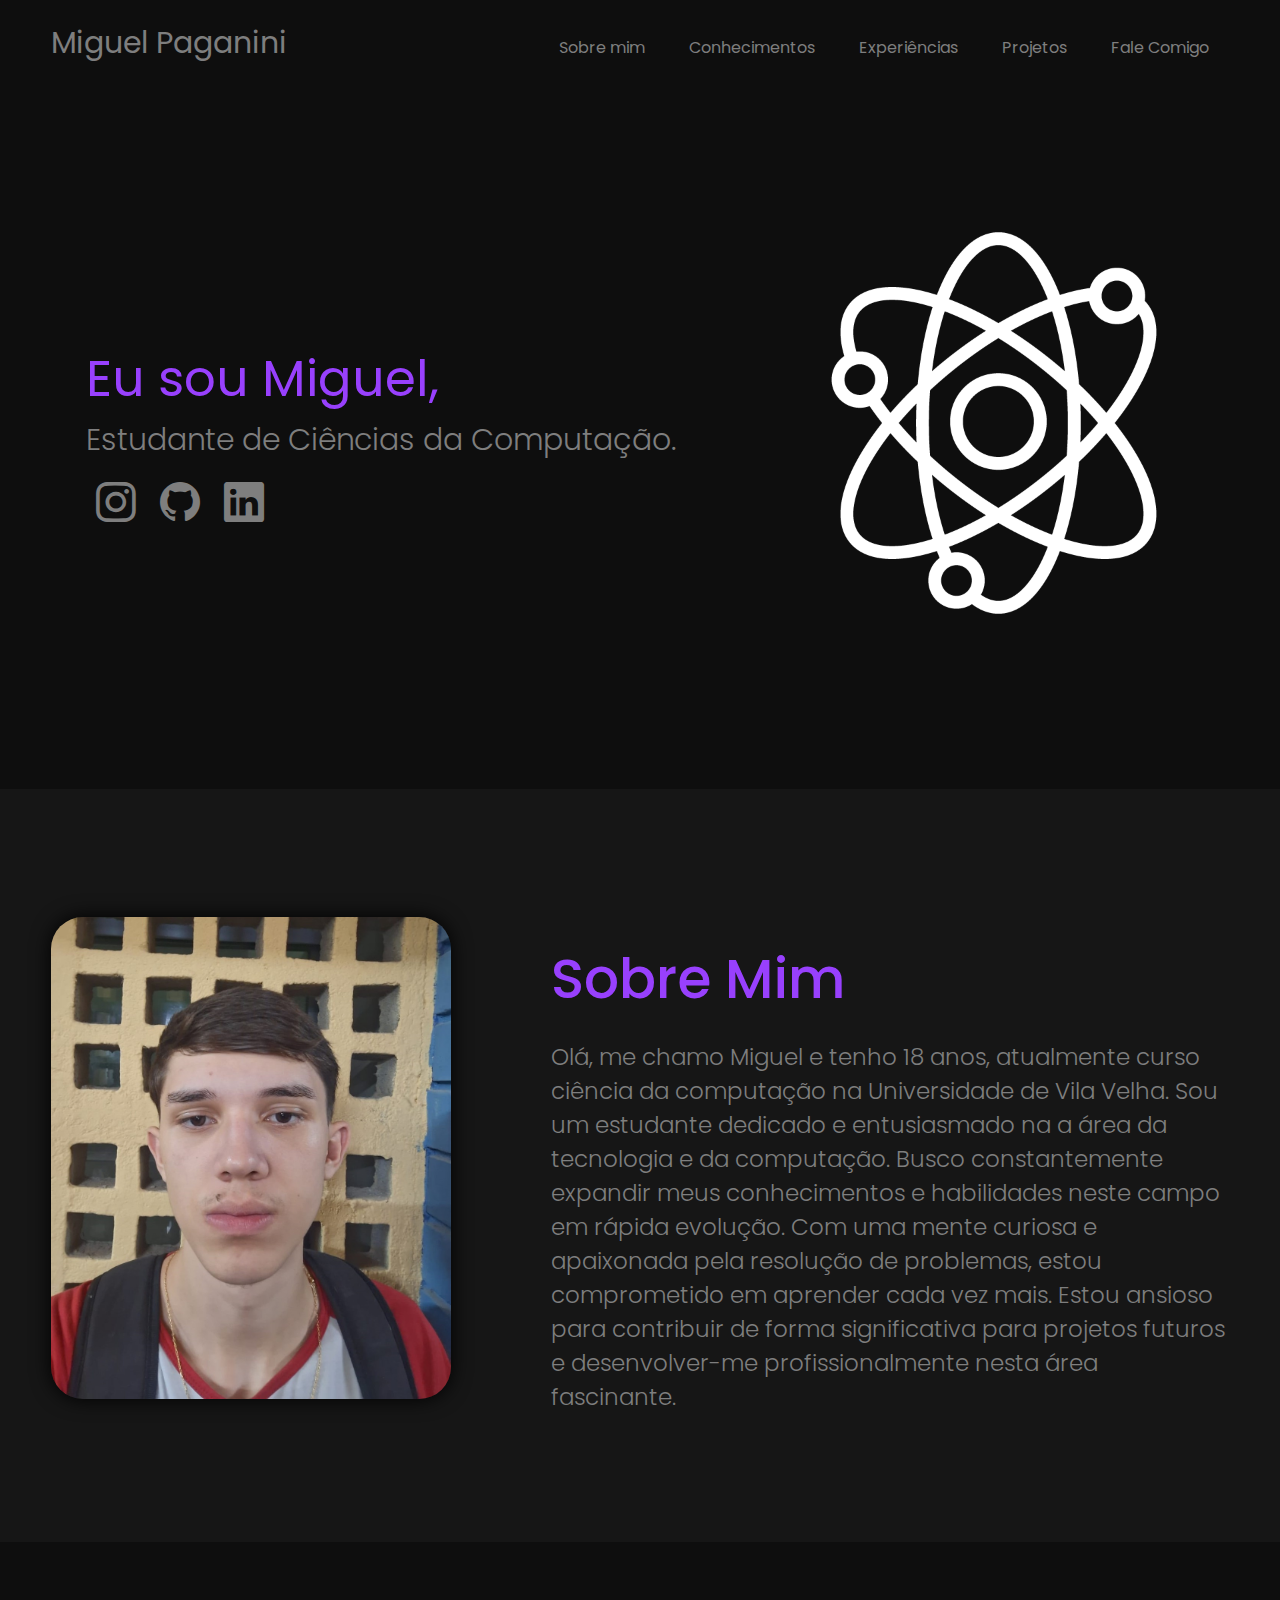
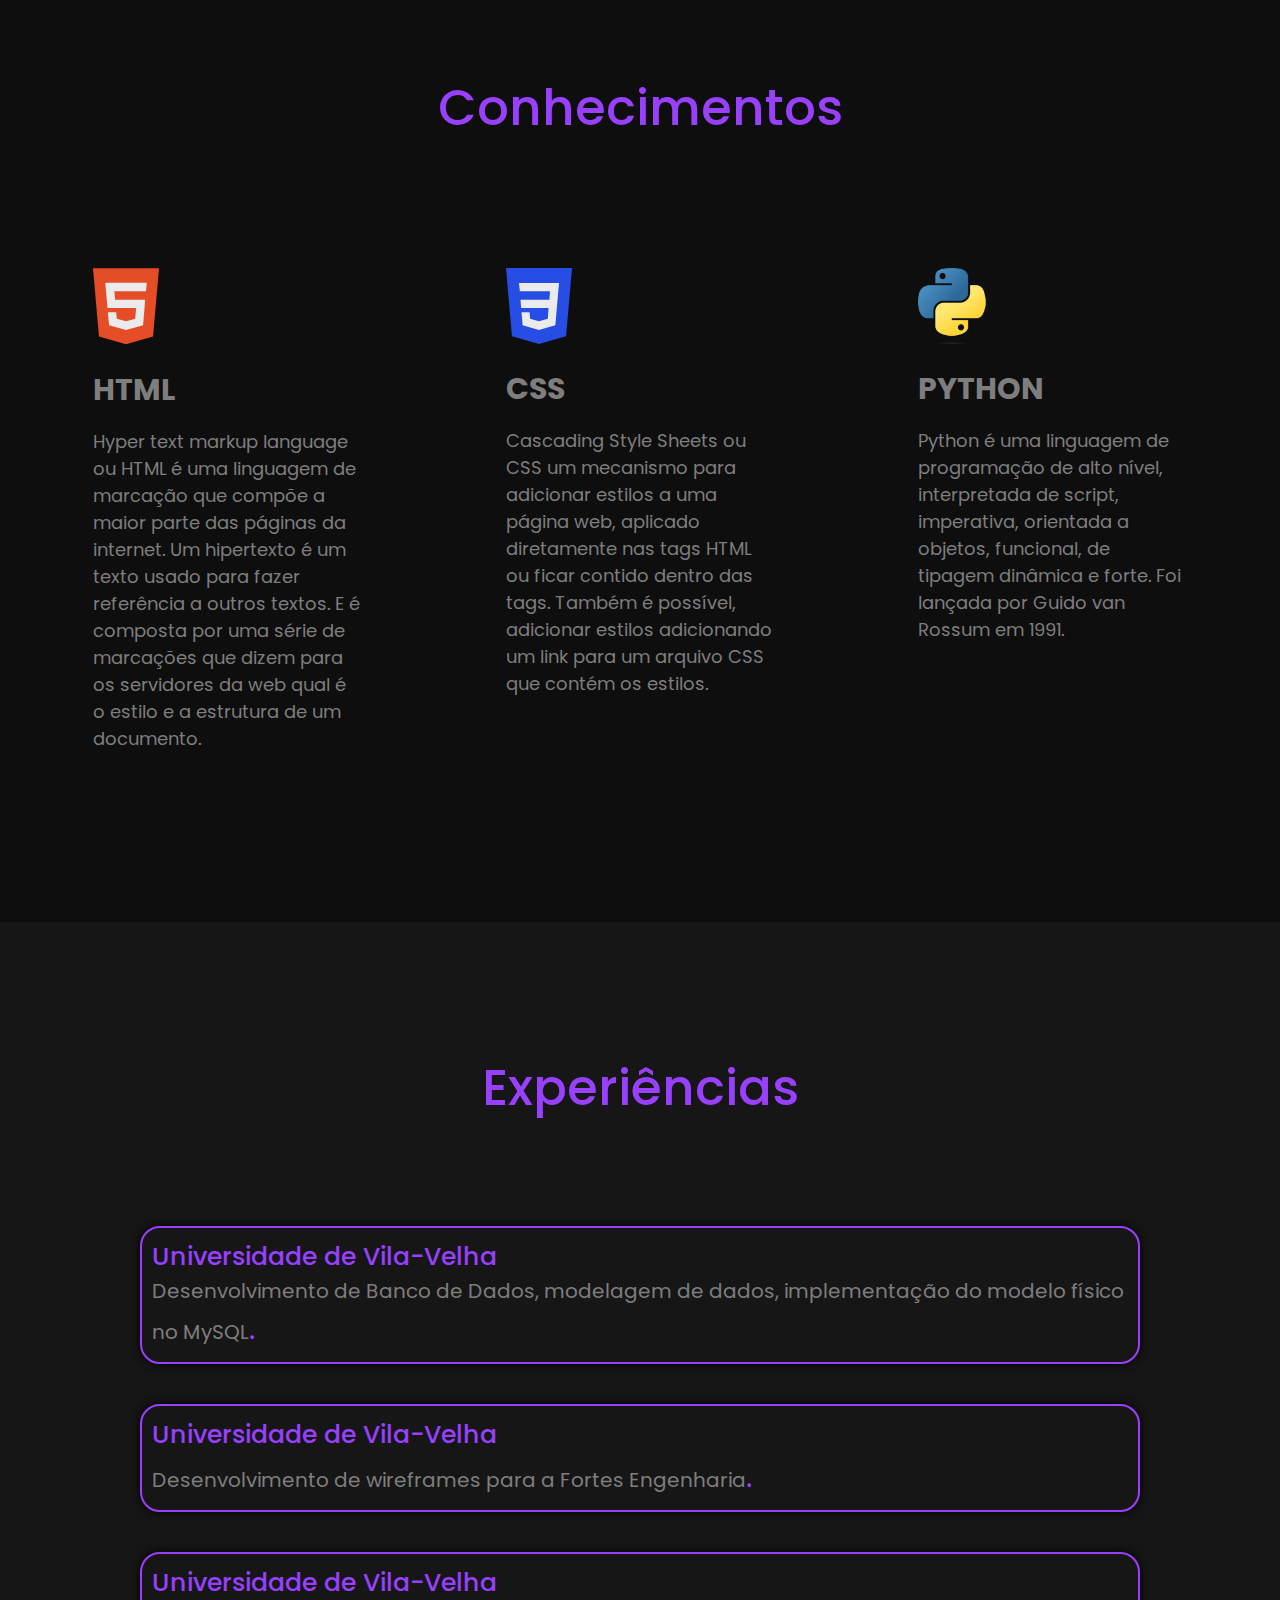
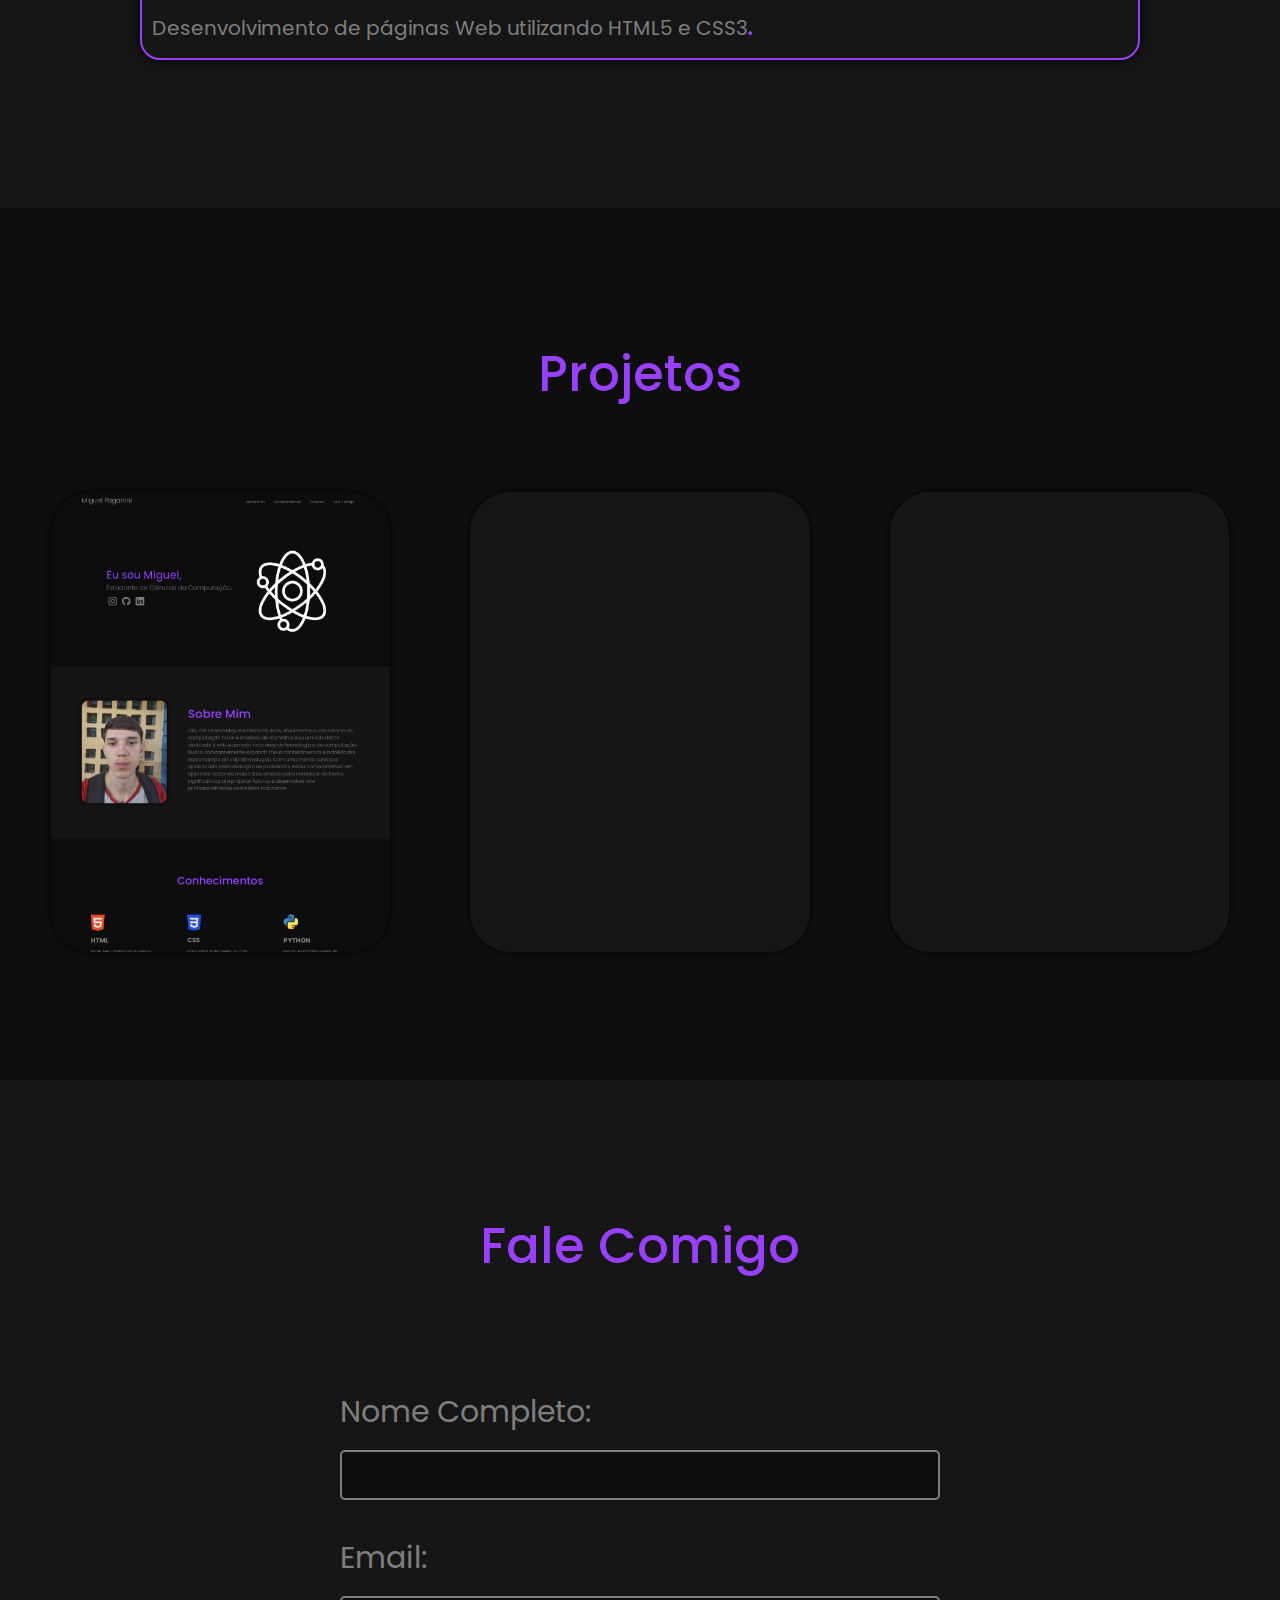
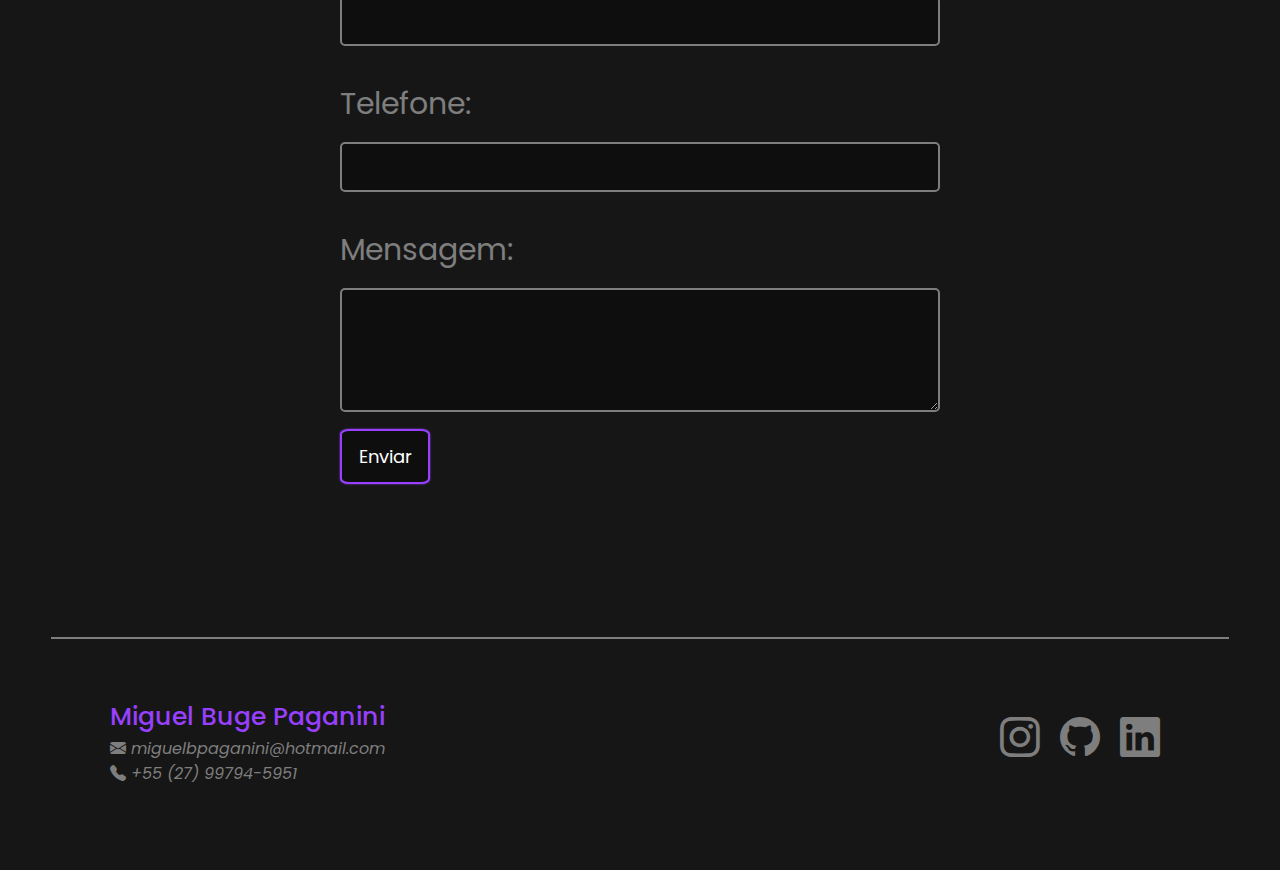
<file: index.html>
<!DOCTYPE html>
<html lang="pt-br">
  <head>
    <meta charset="UTF-8" />
    <meta name="viewport" content="width=device-width, initial-scale=1.0" />
    <link rel="stylesheet" href="index.css" />
    <link rel="preconnect" href="https://fonts.googleapis.com" />
    <link rel="preconnect" href="https://fonts.gstatic.com" crossorigin />
    <link
      href="https://fonts.googleapis.com/css2?family=Poppins:ital,wght@0,100;0,200;0,300;0,400;0,500;0,600;0,700;0,800;0,900;1,100;1,200;1,300;1,400;1,500;1,600;1,700;1,800;1,900&display=swap"
      rel="stylesheet"
    />
    <link
      rel="stylesheet"
      href="https://cdn.jsdelivr.net/npm/bootstrap-icons@1.11.3/font/bootstrap-icons.min.css"
    />
    <title>Miguel Buge Paganini</title>
  </head>

  <body>
    <header class="cabecalho">
      <div class="interface">
        <div class="inicio">
          <a href="#home">Miguel Paganini</a>
        </div>
        <!--inicio-->
        <nav class="menu">
          <ul>
            <li><a href="#.about">Sobre mim</a></li>
            <li><a href="#.skills">Conhecimentos</a></li>
            <li><a href="#.experiencias">Experiências</a></li>
            <li><a href="#.projects">Projetos</a></li>
            <li><a href="#.contact">Fale Comigo</a></li>
          </ul>
        </nav>
        <!--menu-->
      </div>
      <!--interface-->
    </header>
    <!--cabecalho-->

    <main>
      <section class="home">
        <div class="interface">
          <div class="flex">
            <div class="home_texto">
              <h1>Eu sou Miguel,</h1>
              <h3>Estudante de Ciências da Computação.</h3>
              <ul>
                <li>
                  <a
                    target="_blank"
                    href="https://www.instagram.com/miguelbpaganini/?next=%2F"
                    ><i class="bi bi-instagram" style="font-size: 40px"></i
                  ></a>
                </li>
                <li>
                  <a target="_blank" href="https://github.com/Miguel-Paganini"
                    ><i class="bi bi-github" style="font-size: 40px"></i
                  ></a>
                </li>
                <li>
                  <a
                    target="_blank"
                    href="https://www.linkedin.com/in/miguel-paganini-3728242b7/"
                    ><i class="bi bi-linkedin" style="font-size: 40px"></i
                  ></a>
                </li>
              </ul>
            </div>
            <!--home_texto-->
            <div class="home_img">
              <img src="images/ciencia-tecnologia.png" alt="foto_computação" />
            </div>
            <!--home_img-->
          </div>
          <!--flex-->
        </div>
        <!--interface-->
      </section>
      <!--home-->

      <section id=".about" class="about">
        <div class="interface">
          <div class="flex">
            <div class="about_img">
              <img src="images/miguel_escola.jpeg" alt="Foto na escola" />
            </div>
            <!--about_img-->
            <div class="about_texto">
              <h2>Sobre Mim</h2>
              <p>
                Olá, me chamo Miguel e tenho 18 anos, atualmente curso ciência
                da computação na Universidade de Vila Velha. Sou um estudante
                dedicado e entusiasmado na a área da tecnologia e da computação.
                Busco constantemente expandir meus conhecimentos e habilidades
                neste campo em rápida evolução. Com uma mente curiosa e
                apaixonada pela resolução de problemas, estou comprometido em
                aprender cada vez mais. Estou ansioso para contribuir de forma
                significativa para projetos futuros e desenvolver-me
                profissionalmente nesta área fascinante.
              </p>
            </div>
            <!--about_texto-->
          </div>
          <!--flex-->
        </div>
        <!--interface-->
      </section>
      <!--about-->

      <section id=".skills" class="skills">
        <div class="interface">
          <h2 class="titulo">Conhecimentos</h2>
          <div class="flex">
            <div class="skills_box">
              <img src="images/html2.svg" alt="html_simbolo" />
              <h3>HTML</h3>
              <p>
                Hyper text markup language ou HTML é uma linguagem de marcação
                que compõe a maior parte das páginas da internet. Um hipertexto
                é um texto usado para fazer referência a outros textos. E é
                composta por uma série de marcações que dizem para os servidores
                da web qual é o estilo e a estrutura de um documento.
              </p>
            </div>
            <!--skills_box-->
            <div class="skills_box">
              <img src="images/css2.svg" alt="css_simbolo" />
              <h3>CSS</h3>
              <p>
                Cascading Style Sheets ou CSS um mecanismo para adicionar
                estilos a uma página web, aplicado diretamente nas tags HTML ou
                ficar contido dentro das tags. Também é possível, adicionar
                estilos adicionando um link para um arquivo CSS que contém os
                estilos.
              </p>
            </div>
            <!--skills_box-->
            <div class="skills_box">
              <img
                width="70px"
                src="images/Python-logo-notext.svg.png"
                alt="python_simbolo"
              />
              <h3>PYTHON</h3>
              <p>
                Python é uma linguagem de programação de alto nível,
                interpretada de script, imperativa, orientada a objetos,
                funcional, de tipagem dinâmica e forte. Foi lançada por Guido
                van Rossum em 1991.
              </p>
            </div>
            <!--skills_box-->
          </div>
          <!--flex-->
        </div>
        <!--interface-->
      </section>
      <!--skills-->

      <section id=".experiencias" class="experiencias">
        <div class="interface">
          <h2 class="titulo">Experiências</h2>
          <div class="flex">
            <article class="conteudo">
              <h3>Universidade de Vila-Velha</h3>
              <p>
                Desenvolvimento de Banco de Dados, modelagem de dados,
                implementação do modelo físico no MySQL<span>.</span>
              </p>
            </article>
            <article class="conteudo">
              <h3>Universidade de Vila-Velha</h3>
              <p>
                Desenvolvimento de wireframes para a Fortes Engenharia<span
                  >.</span
                >
              </p>
            </article>
            <article class="conteudo">
              <h3>Universidade de Vila-Velha</h3>
              <p>
                Desenvolvimento de páginas Web utilizando HTML5 e CSS3<span
                  >.</span
                >
              </p>
            </article>
          </div>
          <!--flex-->
        </div>
        <!--interace-->
      </section>
      <!--experiencias-->

      <section id=".projects" class="projects">
        <div class="interface">
          <h2 class="titulo">Projetos</h2>
          <div class="flex">
            <div
              style="background-image: url(images/portifolio_miguel.jpg)"
              class="projects_box"
            >
              <div class="overlay">
                <a
                  target="blank"
                  href="https://miguel-paganini.github.io/PortifolioUVV2024/"
                  >PortifolioUVV2024</a
                >
              </div>
            </div>
            <!--projects_box-->
            <div class="projects_box">
              <div class="overlay">Em Breve. . .</div>
            </div>
            <!--projects_box-->
            <div class="projects_box">
              <div class="overlay">Em Breve. . .</div>
            </div>
            <!--projects_box-->
          </div>
          <!--flex-->
        </div>
        <!--interface-->
      </section>
      <!--projects-->

      <section id=".contact" class="contact">
        <div class="interface">
          <h2 class="titulo">Fale Comigo</h2>
          <div class="flex">
            <form action="" method="get">
              <div class="inputo">
                <label for="nome">Nome Completo:</label><br />
                <input id="nome" type="text" required /><br />
              </div>

              <div class="inputo">
                <label for="email">Email:</label><br />
                <input id="email" type="text" required /><br />
              </div>

              <div class="inputo">
                <label for="telefone">Telefone:</label><br />
                <input id="telefone" type="text" required /> <br />
              </div>

              <div class="inputo">
                <label for="mensagem">Mensagem:</label><br />
                <textarea name="" id="mensagem" cols="30" rows="4"></textarea
                ><br />
              </div>

              <input type="submit" value="Enviar" />
            </form>
          </div>
          <!--flex-->
        </div>
        <!--interface-->
      </section>
      <!--contact-->
    </main>

    <footer class="rodape">
      <div class="interface">
        <div class="flex">
          <div class="coluna1">
            <h3>Miguel Buge Paganini</h3>
            <i class="bi bi-envelope-fill"> miguelbpaganini@hotmail.com</i
            ><br />
            <i class="bi bi-telephone-fill"> +55 (27) 99794-5951</i>
          </div>
          <!--coluan1-->
          <div class="coluna2">
            <ul>
              <li>
                <a
                  target="_blank"
                  href="https://www.instagram.com/miguelbpaganini/?next=%2F"
                  ><i class="bi bi-instagram" style="font-size: 40px"></i
                ></a>
              </li>
              <li>
                <a target="_blank" href="https://github.com/Miguel-Paganini"
                  ><i class="bi bi-github" style="font-size: 40px"></i
                ></a>
              </li>
              <li>
                <a
                  target="_blank"
                  href="https://www.linkedin.com/in/miguel-paganini-3728242b7/"
                  ><i class="bi bi-linkedin" style="font-size: 40px"></i
                ></a>
              </li>
            </ul>
          </div>
          <!--coluna2-->
        </div>
        <!--flex-->
      </div>
      <!--interface-->
    </footer>
    <!--rodape-->
  </body>
</html>
</file>
<file: index.css>
/* ESTILIZAÇÃO GERAL */
* {
    margin: 0;
    padding: 0;
    box-sizing: border-box;
    font-family: "Poppins", sans-serif;
}

body {
    background-color: hsl(0deg 0% 5.49%);
}

.interface {
    max-width: 1300px;
    margin: auto;
}

.flex {
    display: flex;
}

h2.titulo {
    color: #9840fd;
    font-size: 50px;
    font-weight: 500;
    text-align: center;
    padding-bottom: 80px;
}

/* Fim do geral */

/* ESTILIZAÇÃO DO MENU */

header {
    padding: 20px 4%;
}

header > .interface {
    display: flex;
    justify-content: space-between;
    align-content: center;
}

header .inicio a {
    text-decoration: none;
    font-size: 30px;
    color: #7e7e7e;
    display: inline-block;
}
    

header .inicio a:hover {
    transform: scale(1.05);
    color: #9840fd;
    transition: .2s;
}

header .menu a {
    text-decoration: none;
    color: #7e7e7e;
    display: inline-block;
}

header .menu a:hover {
    transform: scale(1.07);
    color: #9840fd;
    transition: .2s;
    
}

header .menu ul {
    list-style-type: none;
}

header .menu ul li {
    display: inline-block;
    padding: 15px 20px;
}

/* Fim do menu */

/* estilização do home */

section.home {
    padding: 10% 4%;
    padding-bottom: 10%; 
}

section.home .flex {
    justify-content: center;
    align-content: center;
    gap: 10%;
}

.home_texto {
    padding: 10% 0;
}

.home h1 {
    color: #9840fd;
    font-weight: 400;
    font-size: 50px;
}

.home h3 {
    color: #7e7e7e;
    font-weight: 300;
    font-size: 30px;
}

.home_texto a {
    text-decoration: none;
    color: #7e7e7e;
}

.home_texto a:hover {
    color: #9840fd;
}

.home_texto ul li {
    display: inline-block;
    padding: 10px 10px;
}

.home_texto ul li:hover {
    transform: scale(1.1);
    transition: 0.2s;
}

@keyframes flutuar {
    0% {
    top: 0px;
    }
    100% {
        top: 30px;
    }
}

.home_img img {
    width: 100%;
    max-width: 400px;
    position: relative;
    animation: flutuar 2s ease-in-out infinite alternate;
}

/* Fim do home */

/* ESTILIZAÇÃO SOBRE MIM */

section.about .flex {
    justify-content: center;
    align-content: center;
    gap: 100px;
}

.about {
    padding: 10% 4%;
    padding-bottom: 10%; 
    background-color: #161616;
}

.about .about_texto {
    color: #fff;
}

.about .about_texto h2 {
    color: #9840fd;
    font-size: 55px;
    padding: 20px 0px;
    font-weight: 500;
}

.about .about_texto p {
    font-weight: 300;
    color: #7e7e7e;
    font-size: 23px;
}

.about img {
    width: 25rem;
    border-radius: 2rem;
    box-shadow: 0 0 20px black;
}

/* Fim do sobre mim */

/* ESTILIZAÇÃO das conhecimentos */

section.skills {
    padding: 10% 4%;
    padding-bottom: 10%; 
}

section.skills .flex {
    gap: 60px;
}

.skills .skills_box {
    color: #7e7e7e;
    padding: 40px;
    border: 2PX solid hsl(0deg 0% 5.49%);
    border-radius: 20px;  
    cursor: pointer;
    width: 100%;  
}

.skills .skills_box:hover {
    transform: scale(1.03);
    transition: 0.5s;
    box-shadow: 0 0 20px #9840fd;
}

.skills .skills_box h3 {
    font-size: 30px;
    margin: 15px 0;
}

.skills p {
    font-size: 18px;
    width: 100%;
}

/* Fim dos conhecimentos */

/* ESTILIZAÇÃO das experiências */

.experiencias {
    background-color: #161616;
    padding: 10% 4%;
}

.experiencias .flex {
    align-items: center;
    flex-direction: column;
}

article.conteudo {
    margin: 20px;
    border: 2px solid #9840fd;
    border-radius: 20px;
    padding: 10px;
    min-width: 1000px;
    max-width: 1000px;
    height: auto;
    box-shadow: 0 0 10px #000;
}

.conteudo span {
    color: #9840fd;
    font-size: 30px;  
}

.conteudo h3 {
    color: #9840fd;
    font-size: 25px;
    font-weight: 500;
}

.conteudo p {
    font-size: 20px;
    color: #7e7e7e;
}

/* Fim das experiências */

/* ESTILIZAÇÃO dos projetos */

section.projects {
    padding: 10% 4%;
    padding-bottom: 10%;
    background-color: hsl(0deg 0% 5.49%); 
}

.projects .flex {
    gap: 80px;
}

.projects .projects_box {
    background-color: #161616;
    background-size: cover;
    width: 360px;
    height: 460px;
    border-radius: 40px;
    background-position: 100% 0%;    
    position: relative;
    transition: background-position 8s, box-shadow 0.5s;
    box-shadow: 0 0 5px black;
}

.projects .projects_box:hover {        
    background-position: 100% 100%;
    box-shadow: 0 0 20px #9840fd;    
}

.projects .projects_box .overlay a {
    text-decoration: none;
    color: #fff;
    font-size: 35px;
    font-weight: 500;
}

.projects .projects_box .overlay {
    position: absolute;
    top: 0;
    left: 0;
    width: 100%;
    height: 100%;
    background-color: #00000073;
    border-radius: 40px;
    display: flex;
    align-items: center;
    justify-content: center;
    opacity: 0;
    color: #fff;
    font-size: 35px;
    font-weight: 500;
}
    
.projects .projects_box .overlay:hover {
    opacity: 1;
    transition: 1s;
}

/* Fim dos projetos */

/* ESTILIZAÇÃO do Fale comigo */

section.contact {
    padding: 10% 4%;
    padding-bottom: 10%;
    color: #7e7e7e;
    background-color: #161616;
    width: 100%;
}

section.contact .flex {
    justify-content: center;
    align-items: center;
}

.contact .inputo {
    padding: 10px 0;
}

.contact form label {
    display: inline-block;
    font-size: 30px;
    padding: 15px 0;    
}

.contact form input, textarea {
    border: 0;
    border: 2px solid #7e7e7e;
    border-radius: 5px;
    background-color: hsl(0deg 0% 5.49%);
    color: #fff;
    width: 600PX;
    min-height: 50px ;
    font-size: 20px;
}

.contact input[type="submit"] {
    border: 2px solid #9840fd;
    border-radius: 10%;
    width: 90px;
    height: 55px;
    font-size: 18px;
    background-color: hsl(0deg 0% 5.49%);
    color: #fff;
    cursor: pointer;
    box-shadow: 0 0 2px #9840fd;
}

.contact input[type="submit"]:hover {
    transition: 0.1s;
    background-color: #9840fd;    
}

/* Fim do fale comigo */

/* ESTILIZAÇÃO do footer */

footer.rodape .interface {
    border-top: 2px solid #7e7e7e;
}

footer.rodape {
    padding: 2% 4%;
    background-color: #161616;    
}

footer.rodape .flex {
    justify-content: space-between;
    align-content: center;
}

footer.rodape .coluna1 {
    padding: 5%;
    color: #7e7e7e;
}

footer.rodape .coluna2 {
    padding: 5%;
}

footer.rodape .coluna2 ul {
    display: flex;
}

footer.rodape .coluna2 li {
    display: inline-block;
    padding: 10px 10px;
}

footer.rodape .coluna2 a {
    text-decoration: none;
    color: #7e7e7e;
}

footer.rodape .coluna2 a:hover {
    color: #9840fd;
}

footer.rodape .coluna2 ul li {
    display: inline-block;
    padding: 10px 10px;
}

footer.rodape .coluna2 ul li:hover {
    transform: scale(1.1);
    transition: 0.2s;
}

footer.rodape .coluna1 h3 {
    font-size: 25px;
    font-weight: 500;
    color: #9840fd;
}

/* Fim do footer */

/* MEDIA QUERYS */

@media screen and (max-width: 800px) {
    
    .interface, .contact, .home, .cabecalho, .rodape, .skills, .about, .projects, .experiencias{
        width: 100%;
    }
    
    .cabecalho .menu ul{
        display: none;               
    }

    .cabecalho .inicio a {
        font-size: 50px;
    }

    .cabecalho .inicio {
        align-items: center;
        justify-content: center;
        width: 100%;
    }

    .home .flex {
        display: flex;
        align-items: center;
        flex-direction: column;
    }

    .about .flex {
        align-items: center;
        flex-direction: column-reverse;
    }

    .skills .flex {
        flex-direction: column;
        align-items: center;
    }

    .skills .skills_box {
        width: 100%;
    }

    .experiencias .conteudo {
        width: 100%;
        max-width: 600px;
        min-width: auto;
    }

    .projects .flex {
        flex-direction: column;
        align-items: center;
    }

    .projects_box {
        width: 100%;
        max-width: 600px;
        min-width: auto;
    }

    .contact .flex {
        justify-content: center;
        align-items: center;
    }
    
    .contact form input {
        width: 100%;
    }
}
</file>
